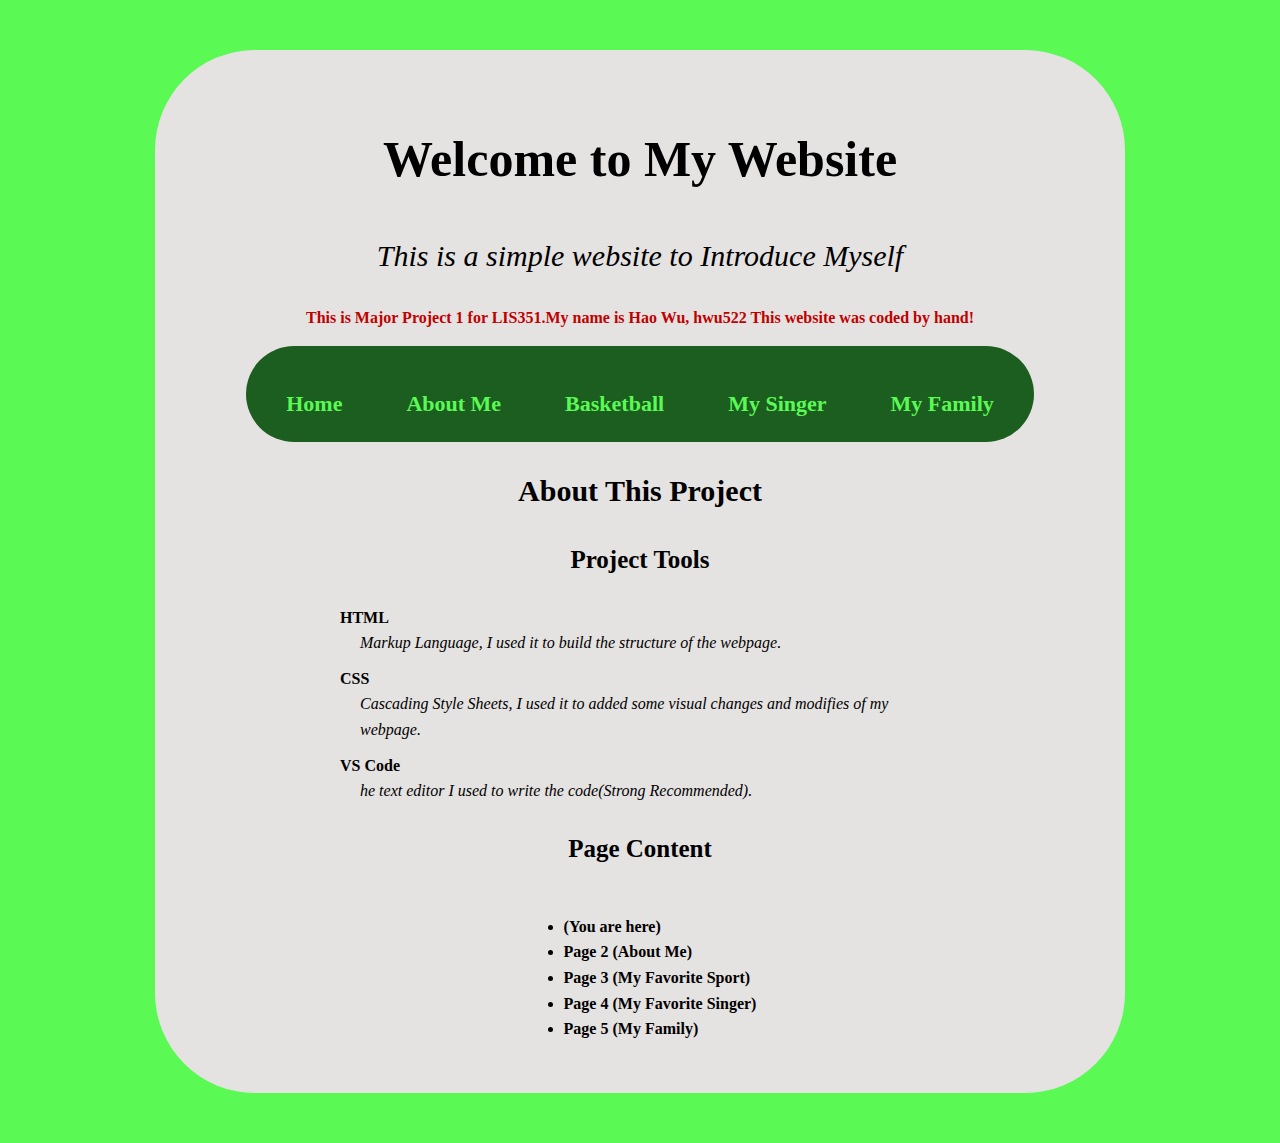
<file: index.html>
<!DOCTYPE html>
<html lang="en">

<head>
    <meta charset="UTF-8">
    <title>My Homepage: Introduce of Myself - LIS351 M1:Project</title>
    <link rel="stylesheet" href="css/style.css">
</head>

<body>
    <main>

        <h1 style="font-size: 50px;">Welcome to My Website</h1>
        <h2 style="font-size: 30px; font-style: italic; font-weight: normal;">This is a simple website to Introduce
            Myself</h2>
        <p style="color: #c00000; font-weight: bold; text-align: center;">This is Major Project 1 for LIS351.My name is
            Hao Wu, hwu522 This website was coded
            by hand!</p>

        <nav>
            <ul>
                <li><a href="index.html">Home</a></li>
                <li><a href="Aboutme.html">About Me</a></li>
                <li><a href="Basketball.html">Basketball</a></li>
                <li><a href="Kanye.html">My Singer</a></li>
                <li><a href="Family.html">My Family</a></li>
            </ul>
        </nav>

        <h2 style="font-size: 30px;">About This Project</h2>
        <h3 style="font-size: 25px;">Project Tools</h3>

        <dl>
            <dt>HTML</dt>
            <dd><i> Markup Language, I used it to build the structure of the webpage.</i></dd>
            <dt>CSS</dt>
            <dd><i>Cascading Style Sheets, I used it to added some visual changes and modifies of my webpage.</i></dd>
            <dt>VS Code</dt>
            <dd><i>he text editor I used to write the code(Strong Recommended).</i></dd>
        </dl>

        <h3 style="font-size: 25px;">Page Content</h3>

        <ul>
            <li><b>(You are here)</b> </li>
            <li><b>Page 2 (About Me)</b></li>
            <li><b>Page 3 (My Favorite Sport)</b> </li>
            <li><b>Page 4 (My Favorite Singer)</b> </li>
            <li><b>Page 5 (My Family)</b> </li>
        </ul>

    </main>
</body>

</html>
</file>
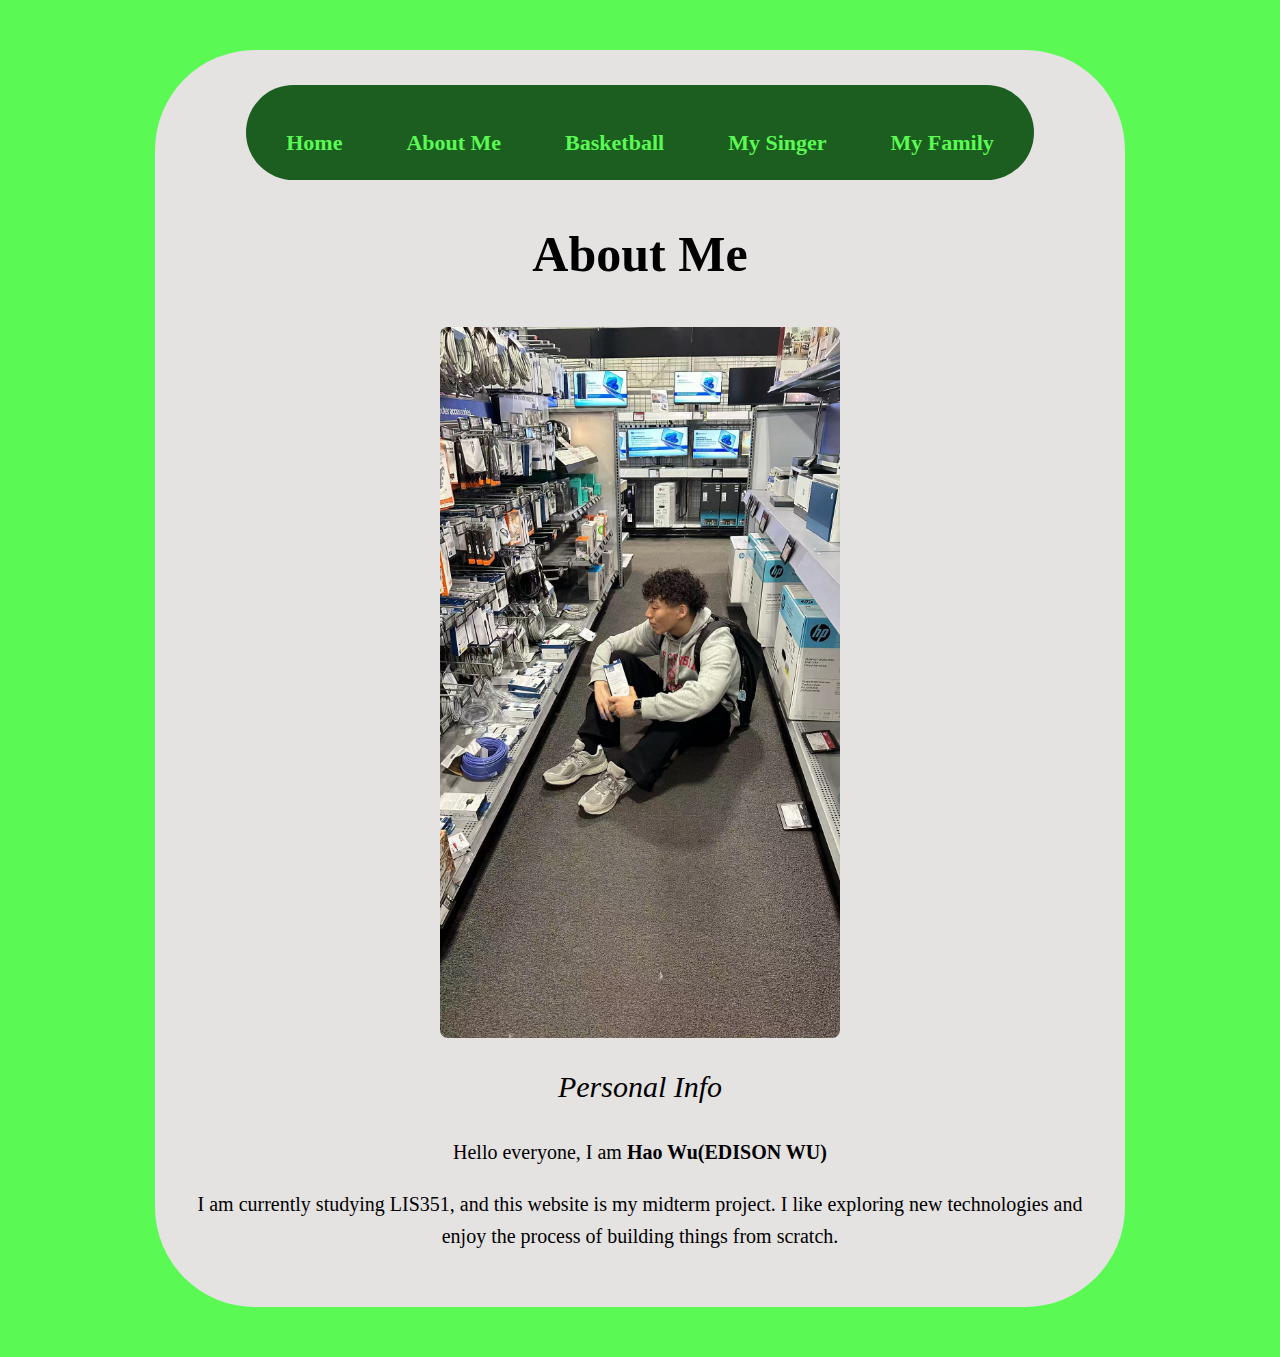
<file: Aboutme.html>
<!DOCTYPE html>
<html lang="en">

<head>
    <meta charset="UTF-8">
    <title>Page 2: About Me - LIS351 M1:Project</title>
    <link rel="stylesheet" href="css/style.css">
</head>

<body>
    <main>
        <nav>
            <ul>
                <li><a href="index.html">Home</a></li>
                <li><a href="Aboutme.html">About Me</a></li>
                <li><a href="Basketball.html">Basketball</a></li>
                <li><a href="Kanye.html">My Singer</a></li>
                <li><a href="Family.html">My Family</a></li>
            </ul>
        </nav>

        <h1 style="font-size: 50px;">About Me</h1>

        <img src="images/selfie.jpg" alt="A selfie of Hao Wu">

        <h2 style="font-size: 30px; font-style: italic; font-weight: normal;">Personal Info</h2>
        <p style="font-size: 20px;">Hello everyone, I am <b>Hao Wu(EDISON WU)</b></p>
        <p style="font-size: 20px;">I am currently studying LIS351, and this website is my midterm project. I like
            exploring
            new technologies and
            enjoy the process of building things from scratch.</p>

    </main>
</body>

</html>
</file>
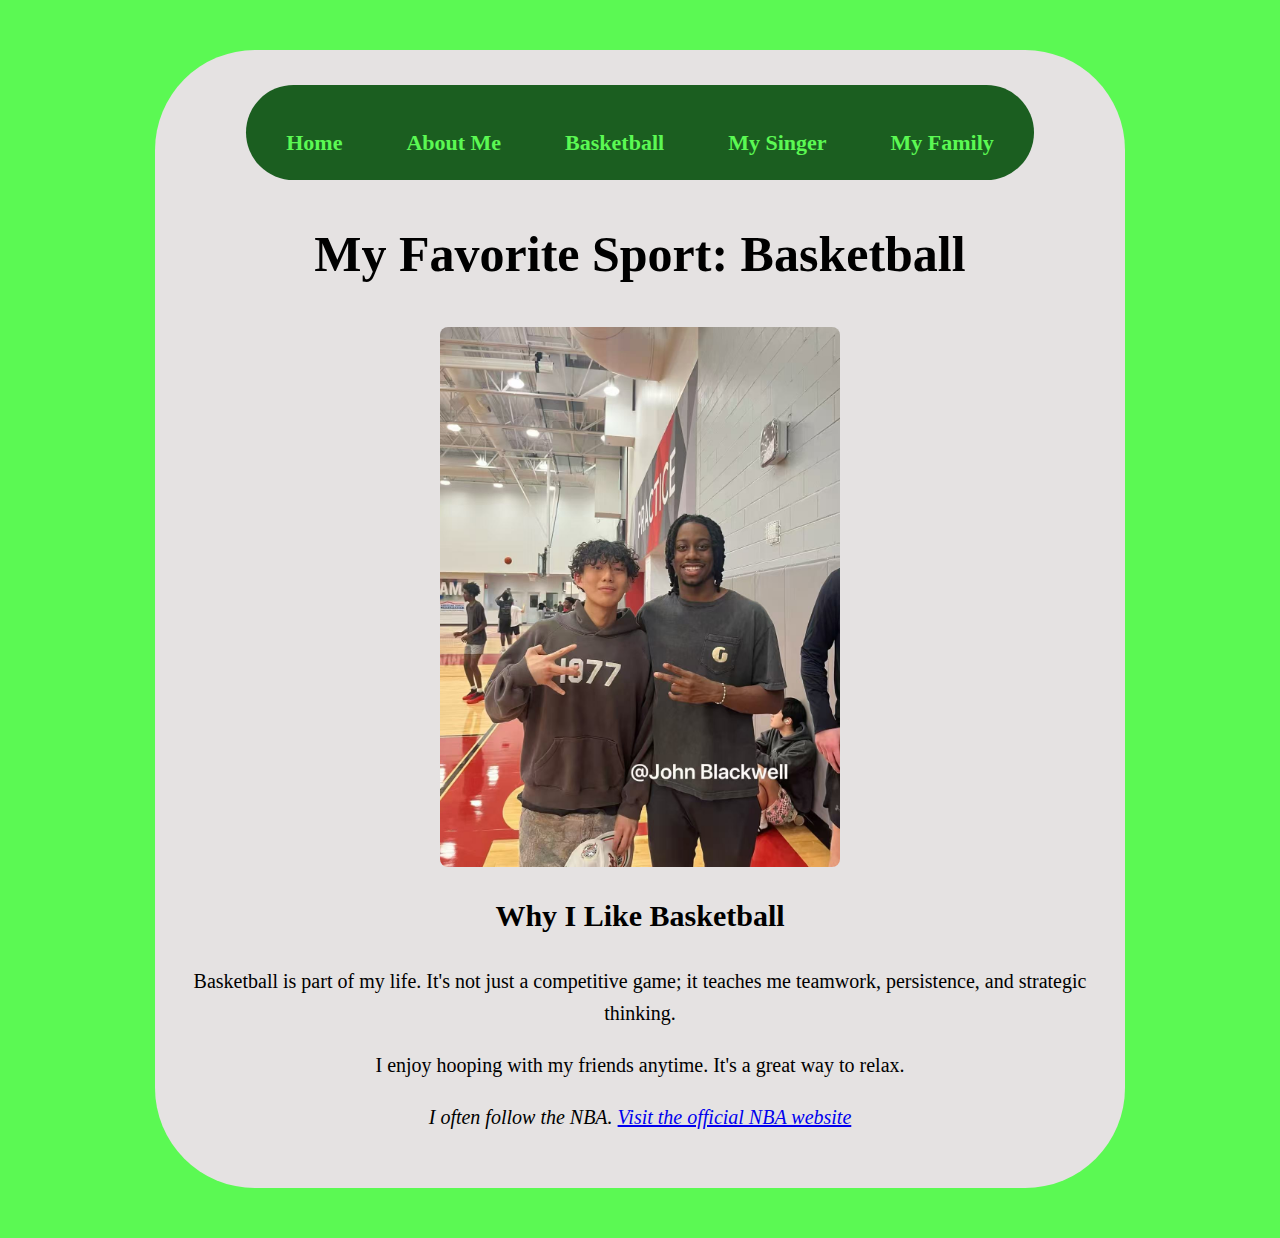
<file: Basketball.html>
<!DOCTYPE html>
<html lang="en">

<head>
    <meta charset="UTF-8">
    <title>Page 3: Basketball - LIS351 M1:Project</title>
    <link rel="stylesheet" href="css/style.css">
</head>

<body>
    <main>
        <nav>
            <ul>
                <li><a href="index.html">Home</a></li>
                <li><a href="Aboutme.html">About Me</a></li>
                <li><a href="Basketball.html">Basketball</a></li>
                <li><a href="Kanye.html">My Singer</a></li>
                <li><a href="Family.html">My Family</a></li>
            </ul>
        </nav>

        <h1 style="font-size: 50px;">My Favorite Sport: Basketball</h1>

        <img src="images/Basketball.jpg" alt="A picture I take with Badger Basketball Player">

        <h2 style="font-size: 30px;">Why I Like Basketball</h2>
        <p style="font-size: 20px;">Basketball is part of my life. It's not just a competitive game; it teaches me
            teamwork,
            persistence, and
            strategic thinking.</p>
        <p style="font-size: 20px;">I enjoy hooping with my friends anytime. It's a great way to relax.</p>

        <p style="font-size: 20px;">
            <i> I often follow the NBA.
                <a href="https://www.nba.com/" target="_blank" rel="noopener noreferrer">
                    Visit the official NBA website
                </a></i>
        </p>

    </main>
</body>

</html>
</file>
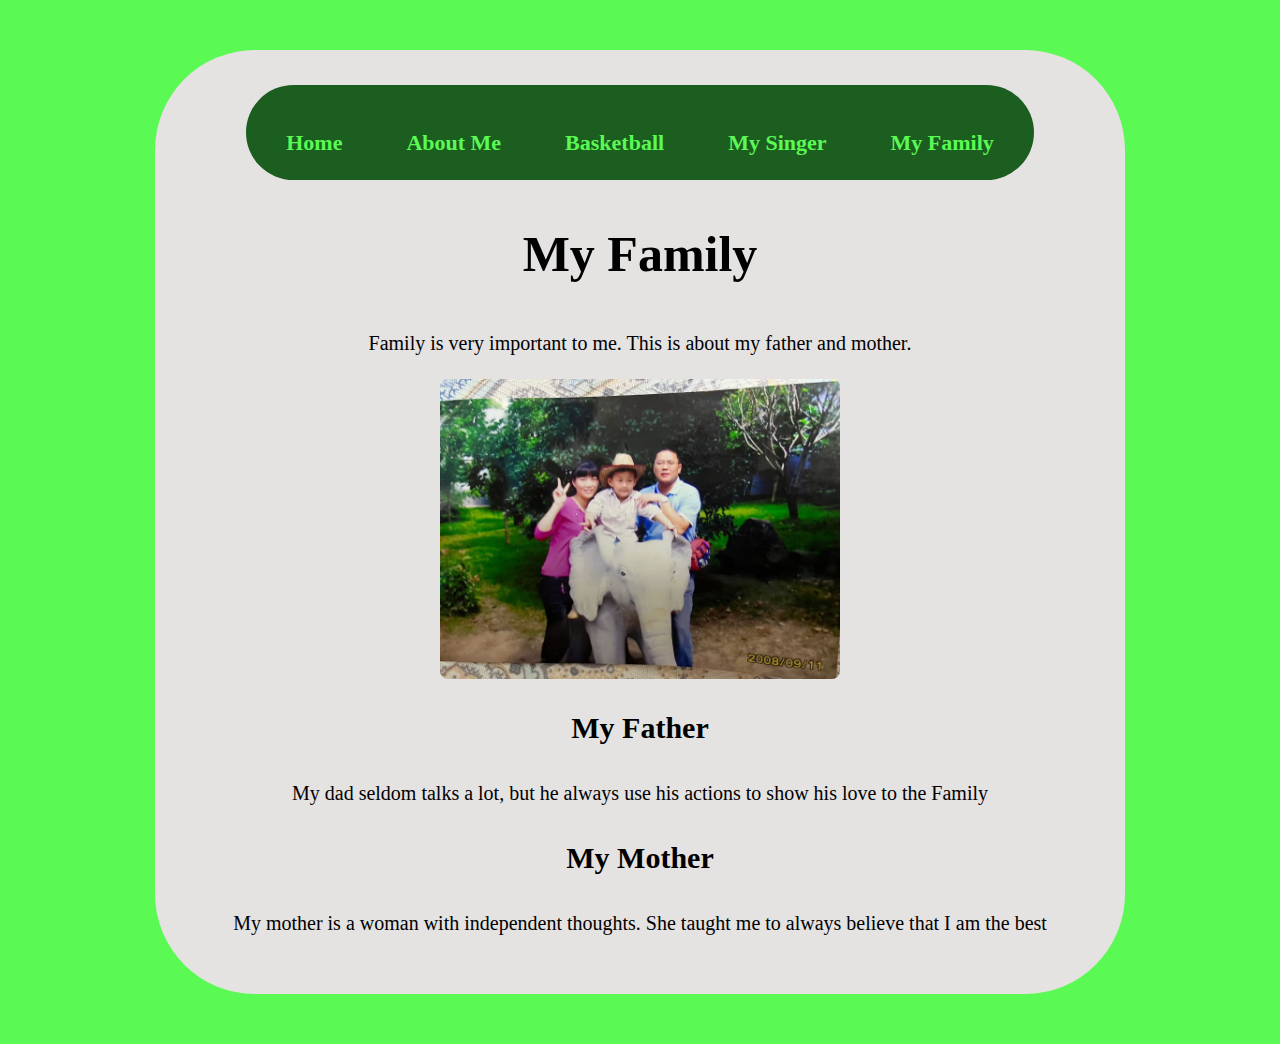
<file: Family.html>
<!DOCTYPE html>
<html lang="en">

<head>
    <meta charset="UTF-8">
    <title>Page 5: My Family - LIS351 M1:Project</title>
    <link rel="stylesheet" href="css/style.css">
</head>

<body>
    <main>
        <nav>
            <ul>
                <li><a href="index.html">Home</a></li>
                <li><a href="Aboutme.html">About Me</a></li>
                <li><a href="Basketball.html">Basketball</a></li>
                <li><a href="Kanye.html">My Singer</a></li>
                <li><a href="Family.html">My Family</a></li>
            </ul>
        </nav>

        <h1 style="font-size: 50px;">My Family</h1>

        <p style="font-size: 20px;">Family is very important to me. This is about my father and mother.</p>

        <img src="images/Family.jpg" alt="A placeholder for a family photo">

        <h2 style="font-size: 30px;">My Father</h2>
        <p style="font-size: 20px;">My dad seldom talks a lot, but he always use his actions to show his love to the
            Family
        </p>

        <h2 style="font-size: 30px;">My Mother</h2>
        <p style="font-size: 20px;">My mother is a woman with independent thoughts. She taught me to always believe that
            I am the best</p>

    </main>
</body>

</html>
</file>
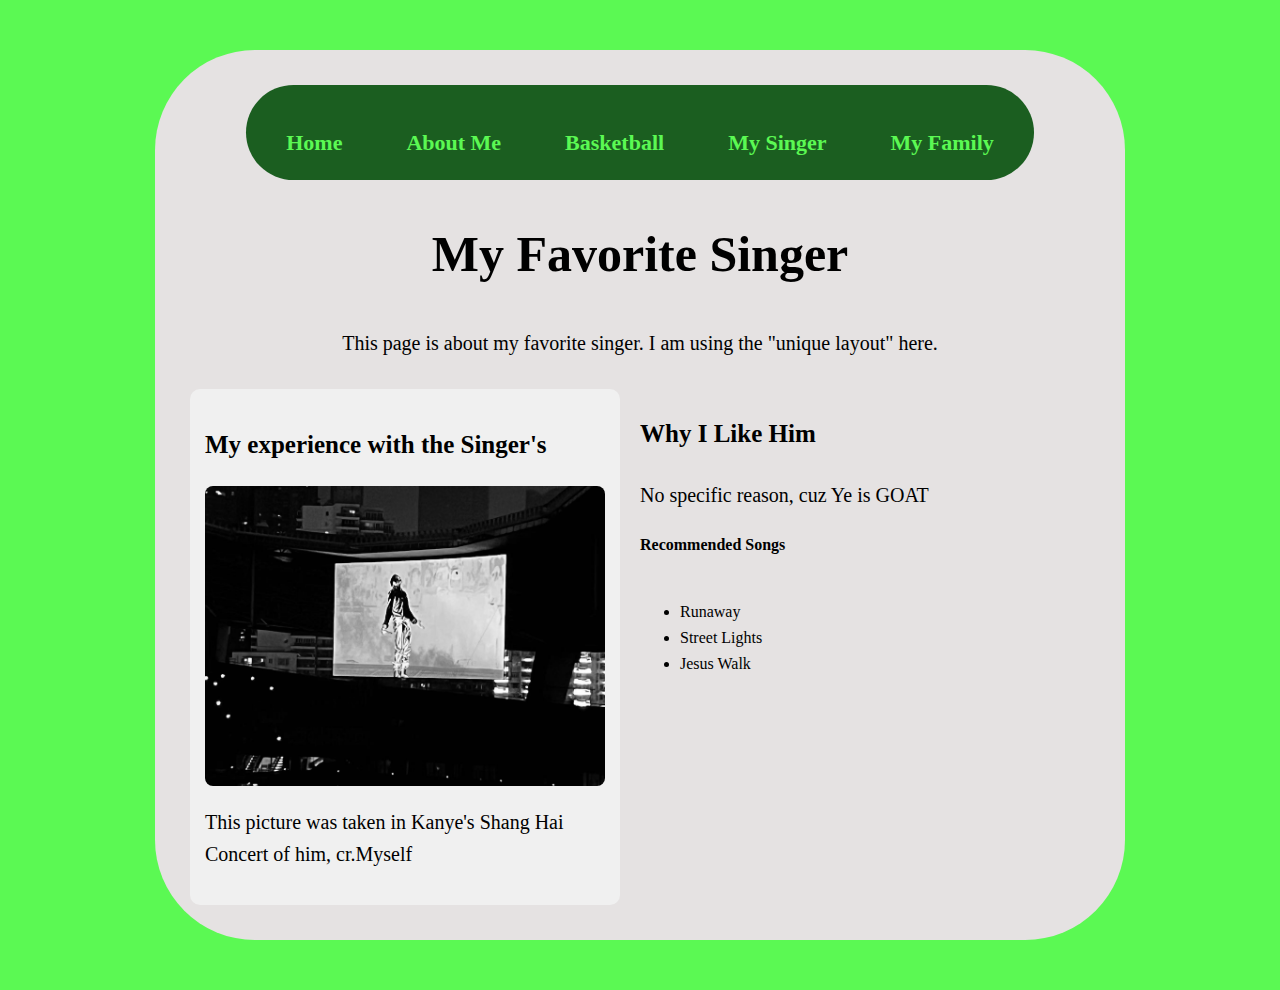
<file: Kanye.html>
<!DOCTYPE html>
<html lang="en">

<head>
    <meta charset="UTF-8">
    <title>Page 4: My Favorite Singer - LIS351 M1:Project</title>
    <link rel="stylesheet" href="css/style.css">
</head>

<body>
    <main>
        <nav>
            <ul>
                <li><a href="index.html">Home</a></li>
                <li><a href="Aboutme.html">About Me</a></li>
                <li><a href="Basketball.html">Basketball</a></li>
                <li><a href="Kanye.html">My Singer</a></li>
                <li><a href="Family.html">My Family</a></li>
            </ul>
        </nav>

        <h1 style="font-size: 50px;">My Favorite Singer</h1>
        <p style="font-size: 20px;">This page is about my favorite singer. I am using the "unique layout" here.</p>

        <div class="unique-layout">
            <aside class="sidebar">
                <h2 style="font-size: 25px;"> My experience with the Singer's </h2>

                <img src="images/Kanye.jpg" alt="Kanye's picture">
                <p style="font-size: 20px;"> This picture was taken in Kanye's Shang Hai Concert of him, cr.Myself
                </p>
            </aside>
            <section>
                <h3 style="font-size: 25px;">Why I Like Him</h3>
                <p style="font-size: 20px;">No specific reason, cuz Ye is GOAT</p>

                <h4>Recommended Songs</h4>
                <ul>
                    <li>Runaway</li>
                    <li>Street Lights</li>
                    <li>Jesus Walk</li>
                </ul>
            </section>
        </div>

    </main>
</body>

</html>
</file>
<file: css/style.css>
body {
    background-color: hsl(117, 93%, 65%);
    font-family: 'Times New Roman', serif;
    color: #000000;
    line-height: 1.6;
}

main {
    max-width: 900px;
    margin: 50px auto;
    padding: 35px;
    background-color: #e5e2e2;
    text-align: center;
    border-radius: 100px;
}

nav {
    background-color: #1B5E20;
    display: inline-block;
    border-radius: 50px;
    padding: 20px 10px;
}

nav ul {
    list-style: none;
    padding: 0;
    margin: 0;
    text-align: center;
}

nav ul li {
    font-size: 22px;
    display: inline-block;
    margin: 0 30px;
}

nav ul li a {
    color: hsl(117, 93%, 65%);
    text-decoration: none;
    font-weight: bold;
    transition: color 0.3s ease;
}

nav ul li a:hover {
    color: #ffffff;
}

dl {
    text-align: left;
    max-width: 600px;
    margin: 20px auto;
}

dt {
    font-weight: bold;
    margin-top: 10px;
}

dd {
    margin-left: 20px;
}

main ul {
    text-align: left;
    display: inline-block;
    margin-top: 20px;
}

.unique-layout {
    display: grid;
    grid-template-columns: 1fr 2fr;
    gap: 20px;
    text-align: left;
    margin-top: 30px;
}

.unique-layout .sidebar {
    background-color: #f0f0f0;
    padding: 15px;
    border-radius: 10px;
}

img {
    max-width: 400px;
    height: auto;
    display: block;
    margin: 15px auto;
    border-radius: 8px;
}
</file>
